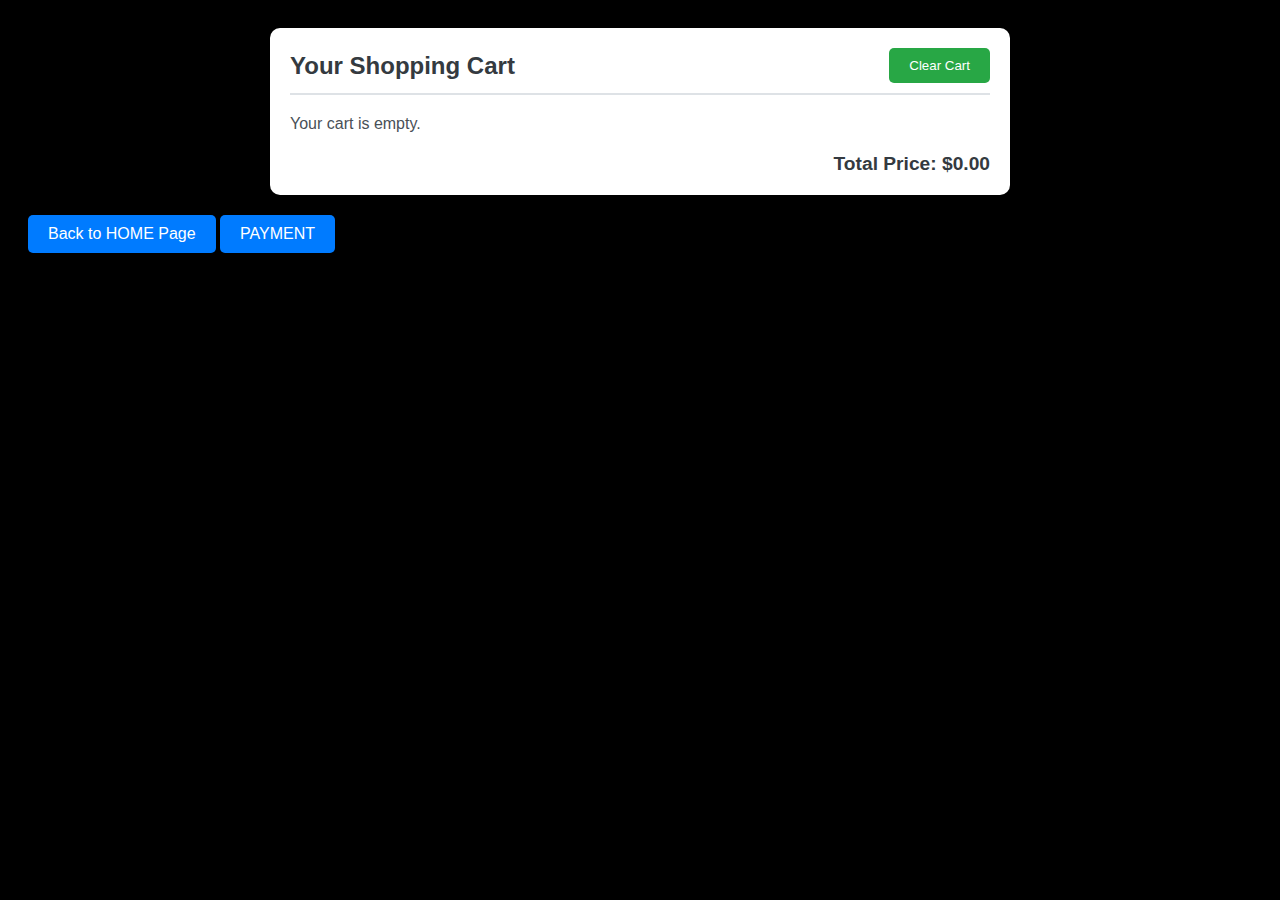
<file: AddToCart.html>
<!DOCTYPE html>
<html lang="en">
<head>
    <meta charset="UTF-8">
    <meta name="viewport" content="width=device-width, initial-scale=1.0">
    <title>Shopping Cart</title>
    <style>
        body {
            font-family: 'Segoe UI', Tahoma, Geneva, Verdana, sans-serif;
            background-color: black;
            color: #495057;
            padding: 20px;
        }

        .cart-container {
            max-width: 700px;
            margin: 0 auto;
            background-color: #fff;
            padding: 20px;
            border-radius: 10px;
            box-shadow: 0 4px 10px rgba(0, 0, 0, 0.1);
        }

        .cart-header {
            display: flex;
            justify-content: space-between;
            align-items: center;
            margin-bottom: 20px;
            border-bottom: 2px solid #dee2e6;
            padding-bottom: 10px;
        }

        .cart-header h2 {
            margin: 0;
            font-size: 1.5em;
            color: #343a40;
        }

        .cart-header button {
            background-color: #28a745;
            color: #fff;
            border: none;
            padding: 10px 20px;
            cursor: pointer;
            border-radius: 5px;
            transition: background-color 0.3s;
        }

        .cart-header button:hover {
            background-color: #218838;
        }

        .cart-item {
            display: flex;
            justify-content: space-between;
            align-items: center;
            padding: 15px 0;
            border-bottom: 1px solid #ced4da;
        }

        .cart-item:last-child {
            border-bottom: none;
        }

        .cart-item img {
            max-width: 80px;
            border-radius: 5px;
            margin-right: 15px;
        }

        .cart-item-details {
            flex-grow: 1;
        }

        .cart-item-details h4 {
            margin: 0;
            font-size: 1.1em;
            color: #495057;
        }

        .cart-item-details p {
            margin: 5px 0 0;
            font-size: 0.9em;
            color: #6c757d;
        }

        .cart-item-actions {
            text-align: right;
            display: flex;
            align-items: center;
        }

        .cart-item-actions button {
            background-color: #dc3545;
            color: #fff;
            border: none;
            padding: 8px 12px;
            cursor: pointer;
            border-radius: 5px;
            transition: background-color 0.3s;
            margin-left: 10px;
        }

        .cart-item-actions button:hover {
            background-color: #c82333;
        }

        .quantity-selector {
            width: 50px;
            padding: 5px;
            font-size: 1em;
            margin-right: 10px;
        }

        .total-price-container {
            text-align: right;
            margin-top: 20px;
        }

        .total-price-container h3 {
            margin: 0;
            font-size: 1.2em;
            color: #343a40;
        }

        .back-button {
            display: inline-block;
            margin-top: 20px;
            padding: 10px 20px;
            background-color: #007bff;
            color: #fff;
            text-decoration: none;
            border-radius: 5px;
            text-align: center;
            transition: background-color 0.3s;
        }

        .back-button:hover {
            background-color: #0056b3;
        }
        .payment {
            display: inline-block;
            margin-top: 20px;
            padding: 10px 20px;
            background-color: #007bff;
            color: #fff;
            text-decoration: none;
            border-radius: 5px;
            text-align: center;
            transition: background-color 0.3s;
        }

        .payment:hover {
            background-color: #0056b3;
        }
    </style>
</head>
<body>
    <div class="cart-container">
        <div class="cart-header">
            <h2>Your Shopping Cart</h2>
            <button onclick="clearCart()">Clear Cart</button>
        </div>
        <div class="cart-items"></div>
        <div class="total-price-container">
            <h3>Total Price: $<span id="total-price">0.00</span></h3>
        </div>
    </div>

    <a href="index.html" class="back-button">Back to HOME Page</a>
    <a href="payment.html" class="payment">PAYMENT</a>

    <script>
        function loadCart() {
            const cart = JSON.parse(localStorage.getItem('pro')) || [];
            const cartItemsContainer = document.querySelector('.cart-items');
            const totalPriceElement = document.getElementById('total-price');
            cartItemsContainer.innerHTML = '';

            if (cart.length === 0) {
                cartItemsContainer.innerHTML = '<p>Your cart is empty.</p>';
                totalPriceElement.textContent = '0.00';
                return;
            }

            let totalPrice = 0;

            cart.forEach((product, index) => {
                const cartItem = document.createElement('div');
                cartItem.className = 'cart-item';

                const productImage = document.createElement('img');
                productImage.src = product.image;
                productImage.alt = product.name;

                const productDetails = document.createElement('div');
                productDetails.className = 'cart-item-details';

                const productName = document.createElement('h4');
                productName.textContent = product.name;

                const productPrice = document.createElement('p');
                productPrice.className = 'product-price';
                productPrice.textContent = `Price: $${(product.price * (product.quantity || 1)).toFixed(2)}`;

                const productActions = document.createElement('div');
                productActions.className = 'cart-item-actions';

                const quantityInput = document.createElement('input');
                quantityInput.type = 'number';
                quantityInput.value = product.quantity || 1;
                quantityInput.min = 1;
                quantityInput.className = 'quantity-selector';
                quantityInput.addEventListener('input', () => updateQuantity(index, quantityInput.value));

                const deleteButton = document.createElement('button');
                deleteButton.textContent = 'Delete';
                deleteButton.addEventListener('click', () => deleteProduct(index));

                productDetails.appendChild(productName);
                productDetails.appendChild(productPrice);
                productActions.appendChild(quantityInput);
                productActions.appendChild(deleteButton);

                cartItem.appendChild(productImage);
                cartItem.appendChild(productDetails);
                cartItem.appendChild(productActions);

                cartItemsContainer.appendChild(cartItem);

                totalPrice += product.price * (product.quantity || 1);
            });

            totalPriceElement.textContent = totalPrice.toFixed(2);
        }

        function updateQuantity(index, newQuantity) {
            let cart = JSON.parse(localStorage.getItem('pro')) || [];
            cart[index].quantity = parseInt(newQuantity);
            localStorage.setItem('pro', JSON.stringify(cart));
            loadCart();
        }

        function deleteProduct(index) {
            let cart = JSON.parse(localStorage.getItem('pro')) || [];
            cart.splice(index, 1);
            localStorage.setItem('pro', JSON.stringify(cart));
            loadCart();
        }

        function clearCart() {
            localStorage.removeItem('pro');
            loadCart();
        }

        loadCart();
    </script>
</body>
</html>
</file>
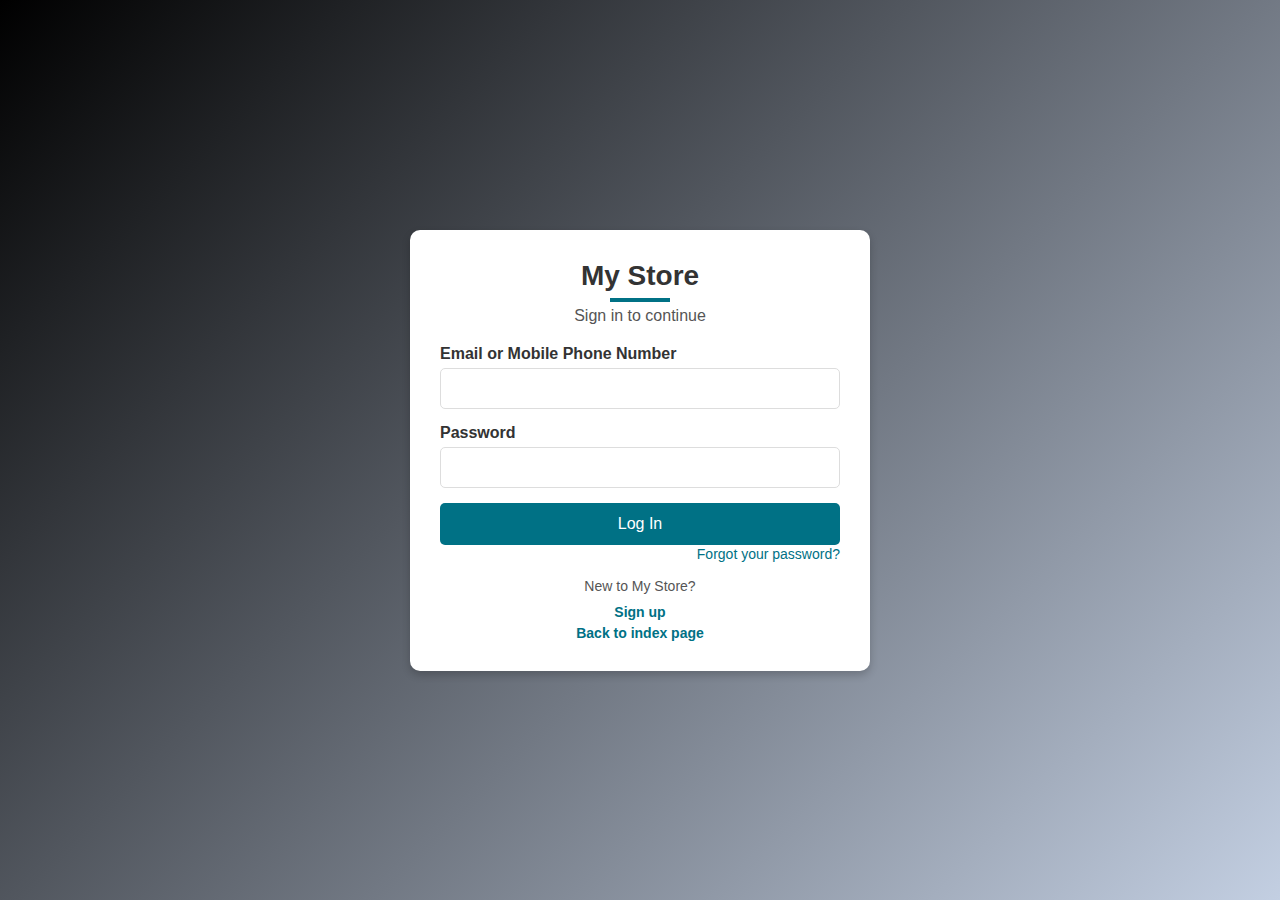
<file: login.html>
<!DOCTYPE html>
<html lang="en">
<head>
    <meta charset="UTF-8">
    <meta name="viewport" content="width=device-width, initial-scale=1.0">
    <title>Login - My Store</title>
    <style>
        body {
            font-family: Arial, sans-serif;
            background: linear-gradient(135deg, #000, #c3cfe2);
            display: flex;
            justify-content: center;
            align-items: center;
            height: 100vh;
            margin: 0;
        }

        .login-container {
            background: white;
            padding: 30px;
            border-radius: 10px;
            box-shadow: 0 4px 8px rgba(0, 0, 0, 0.2);
            width: 100%;
            max-width: 400px;
            animation: fadeIn 1s ease-in-out;
        }

        .login-header h1 {
            margin: 0;
            font-size: 28px;
            color: #333;
            text-align: center;
            position: relative;
            padding-bottom: 10px;
        }

        .login-header h1::after {
            content: '';
            display: block;
            width: 60px;
            height: 4px;
            background-color: #007185;
            position: absolute;
            bottom: 0;
            left: 50%;
            transform: translateX(-50%);
        }

        .login-header p {
            margin: 5px 0 20px;
            color: #555;
            text-align: center;
        }

        form label {
            display: block;
            margin-bottom: 5px;
            font-weight: bold;
            color: #333;
        }

        form input {
            width: 100%;
            padding: 12px;
            margin-bottom: 15px;
            border: 1px solid #ddd;
            border-radius: 5px;
            box-sizing: border-box;
            transition: border-color 0.3s ease;
        }

        form input:focus {
            border-color: #007185;
            outline: none;
        }

        form button {
            width: 100%;
            padding: 12px;
            background-color: #007185;
            border: none;
            border-radius: 5px;
            font-size: 16px;
            color: white;
            cursor: pointer;
            transition: background-color 0.3s ease;
        }

        form button:hover {
            background-color: #005a73;
        }

        .forgot-password {
            text-align: right;
            margin-bottom: 15px;
        }

        .forgot-password a {
            color: #007185;
            text-decoration: none;
            font-size: 14px;
        }

        .forgot-password a:hover {
            text-decoration: underline;
        }

        .create-account {
            text-align: center;
        }

        .create-account p {
            margin-bottom: 10px;
            font-size: 14px;
            color: #555;
        }

        .create-account a {
            color: #007185;
            text-decoration: none;
            font-weight: bold;
            font-size: 14px;
            display: block;
            margin-top: 5px;
        }

        .create-account a:hover {
            text-decoration: underline;
        }

        @keyframes fadeIn {
            from {
                opacity: 0;
                transform: translateY(20px);
            }
            to {
                opacity: 1;
                transform: translateY(0);
            }
        }
    </style>
</head>
<body>
    <div class="login-container">
        <div class="login-header">
            <h1>My Store</h1>
            <p>Sign in to continue</p>
        </div>
        <form id="login-form">
            <label for="email">Email or Mobile Phone Number</label>
            <input type="text" id="email" name="email" required>

            <label for="password">Password</label>
            <input type="password" id="password" name="password" required>

            <button type="submit">Log In</button>

            <div class="forgot-password">
                <a href="#">Forgot your password?</a>
            </div>
        </form>
        <div class="create-account">
            <p>New to My Store?</p>
            <a href="sign.html">Sign up</a>
            <a href="index.html">Back to index page</a>
        </div>
    </div>
    <script>
        document.getElementById('login-form').addEventListener('submit', function(event) {
            event.preventDefault();
            // Placeholder for authentication logic
            const email = document.getElementById('email').value;
            const password = document.getElementById('password').value;

            if (email && password) {
                localStorage.setItem('userEmail', email);
                localStorage.setItem('userPassword', password);
                alert('Login successful! Your credentials have been saved.');
            } else {
                alert('Please enter both email and password.');
            }
        });
    </script>
</body>
</html>
</file>
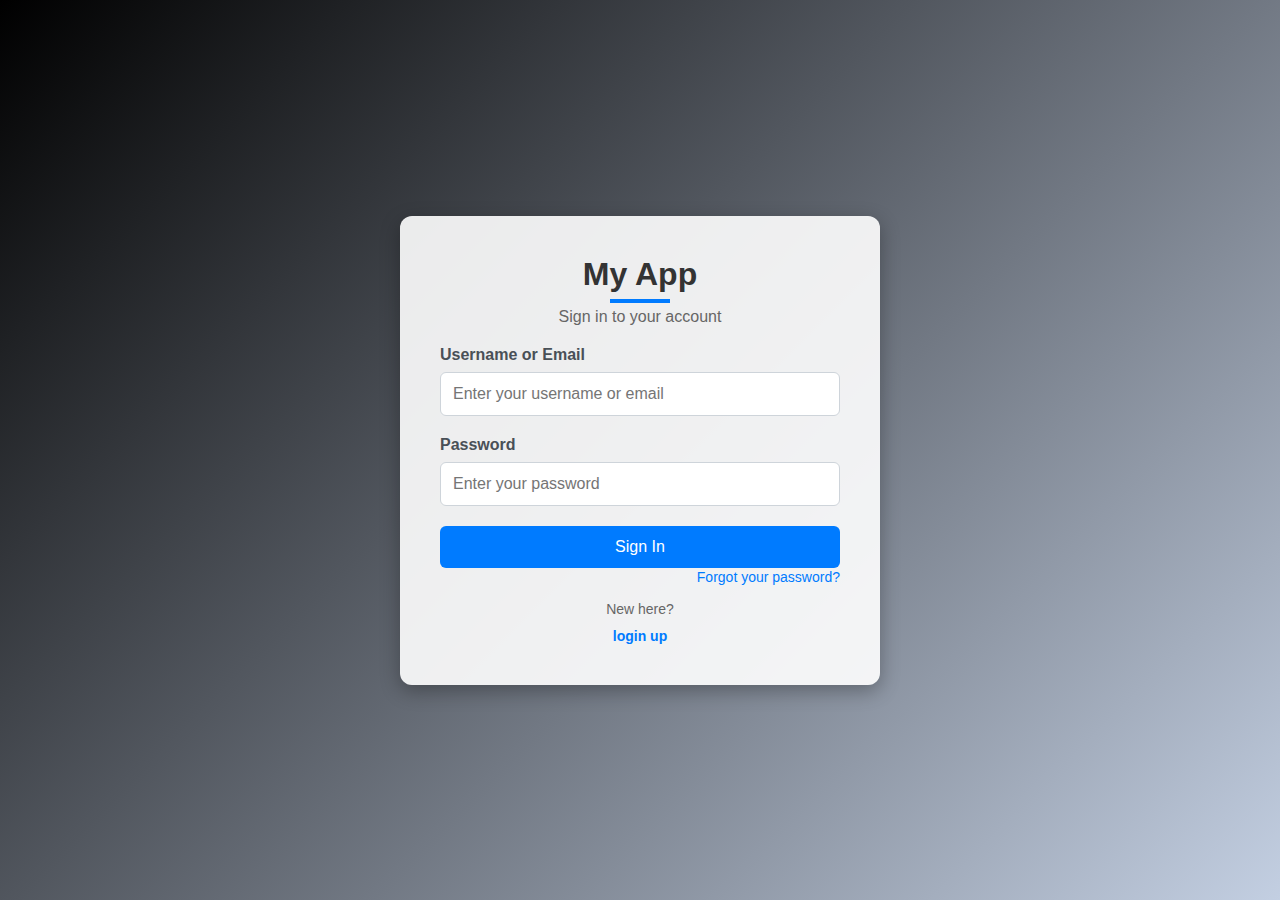
<file: sign.html>
<!DOCTYPE html>
<html lang="en">
<head>
    <meta charset="UTF-8">
    <meta name="viewport" content="width=device-width, initial-scale=1.0">
    <title>Sign In - My App</title>
    <style>
        body {
            font-family: Arial, sans-serif;
            background-size: cover;
            background: linear-gradient(135deg, #000, #c3cfe2);
            display: flex;
            justify-content: center;
            align-items: center;
            height: 100vh;
            margin: 0;
        }

        .signin-container {
            background: rgba(255, 255, 255, 0.9); /* White background with some transparency */
            padding: 40px;
            border-radius: 12px;
            box-shadow: 0 6px 20px rgba(0, 0, 0, 0.3);
            width: 100%;
            max-width: 400px;
            animation: fadeIn 1s ease-in-out;
            position: relative;
        }

        .signin-header h1 {
            margin: 0;
            font-size: 32px;
            color: #333;
            text-align: center;
            position: relative;
            padding-bottom: 10px;
        }

        .signin-header h1::after {
            content: '';
            display: block;
            width: 60px;
            height: 4px;
            background-color: #007bff;
            position: absolute;
            bottom: 0;
            left: 50%;
            transform: translateX(-50%);
        }

        .signin-header p {
            margin: 5px 0 20px;
            color: #666;
            text-align: center;
        }

        .input-group {
            margin-bottom: 20px;
        }

        .input-group label {
            display: block;
            margin-bottom: 8px;
            font-weight: bold;
            color: #495057;
        }

        .input-group input {
            width: 100%;
            padding: 12px;
            border: 1px solid #ced4da;
            border-radius: 6px;
            font-size: 16px;
            box-sizing: border-box;
            transition: border-color 0.3s ease, box-shadow 0.3s ease;
        }

        .input-group input:focus {
            border-color: #007bff;
            box-shadow: 0 0 8px rgba(0, 123, 255, 0.3);
            outline: none;
        }

        .error-message {
            color: #dc3545;
            font-size: 14px;
            margin-top: 5px;
        }

        button {
            width: 100%;
            padding: 12px;
            background-color: #007bff;
            border: none;
            border-radius: 6px;
            color: white;
            font-size: 16px;
            cursor: pointer;
            transition: background-color 0.3s ease, transform 0.2s ease;
        }

        button:hover {
            background-color: #0056b3;
            transform: translateY(-2px);
        }

        button:active {
            transform: translateY(1px);
        }

        .forgot-password {
            text-align: right;
            margin-bottom: 15px;
        }

        .forgot-password a {
            color: #007bff;
            text-decoration: none;
            font-size: 14px;
            transition: color 0.3s ease;
        }

        .forgot-password a:hover {
            color: #0056b3;
            text-decoration: underline;
        }

        .create-account {
            text-align: center;
        }

        .create-account p {
            margin-bottom: 10px;
            font-size: 14px;
            color: #666;
        }

        .create-account a {
            color: #007bff;
            text-decoration: none;
            font-weight: bold;
            font-size: 14px;
            transition: color 0.3s ease;
        }

        .create-account a:hover {
            color: #0056b3;
            text-decoration: underline;
        }

        @keyframes fadeIn {
            from {
                opacity: 0;
                transform: translateY(20px);
            }
            to {
                opacity: 1;
                transform: translateY(0);
            }
        }
    </style>
</head>
<body>
    <div class="signin-container">
        <div class="signin-header">
            <h1>My App</h1>
            <p>Sign in to your account</p>
        </div>
        <form id="signin-form">
            <div class="input-group">
                <label for="username">Username or Email</label>
                <input type="text" id="username" name="username" placeholder="Enter your username or email" required>
                <div class="error-message" id="username-error"></div>
            </div>

            <div class="input-group">
                <label for="password">Password</label>
                <input type="password" id="password" name="password" placeholder="Enter your password" required>
                <div class="error-message" id="password-error"></div>
            </div>

            <button type="submit">Sign In</button>

            <div class="forgot-password">
                <a href="#">Forgot your password?</a>
            </div>
        </form>
        <div class="create-account">
            <p>New here?</p>
            <a href="login.html">login up</a>
        </div>
    </div>
    <script>
        document.getElementById('signin-form').addEventListener('submit', function(event) {
            event.preventDefault();
            
            const username = document.getElementById('username').value.trim();
            const password = document.getElementById('password').value.trim();

            let isValid = true;

            // Clear previous error messages
            document.getElementById('username-error').textContent = '';
            document.getElementById('password-error').textContent = '';

            if (username === '') {
                document.getElementById('username-error').textContent = 'Username or email is required.';
                isValid = false;
            }

            if (password === '') {
                document.getElementById('password-error').textContent = 'Password is required.';
                isValid = false;
            }

            if (isValid) {
                localStorage.setItem('username', username);
                localStorage.setItem('password', password);

                alert('Signing in and storing credentials in local storage...');
            }
        });
    </script>
</body>
</html>
</file>
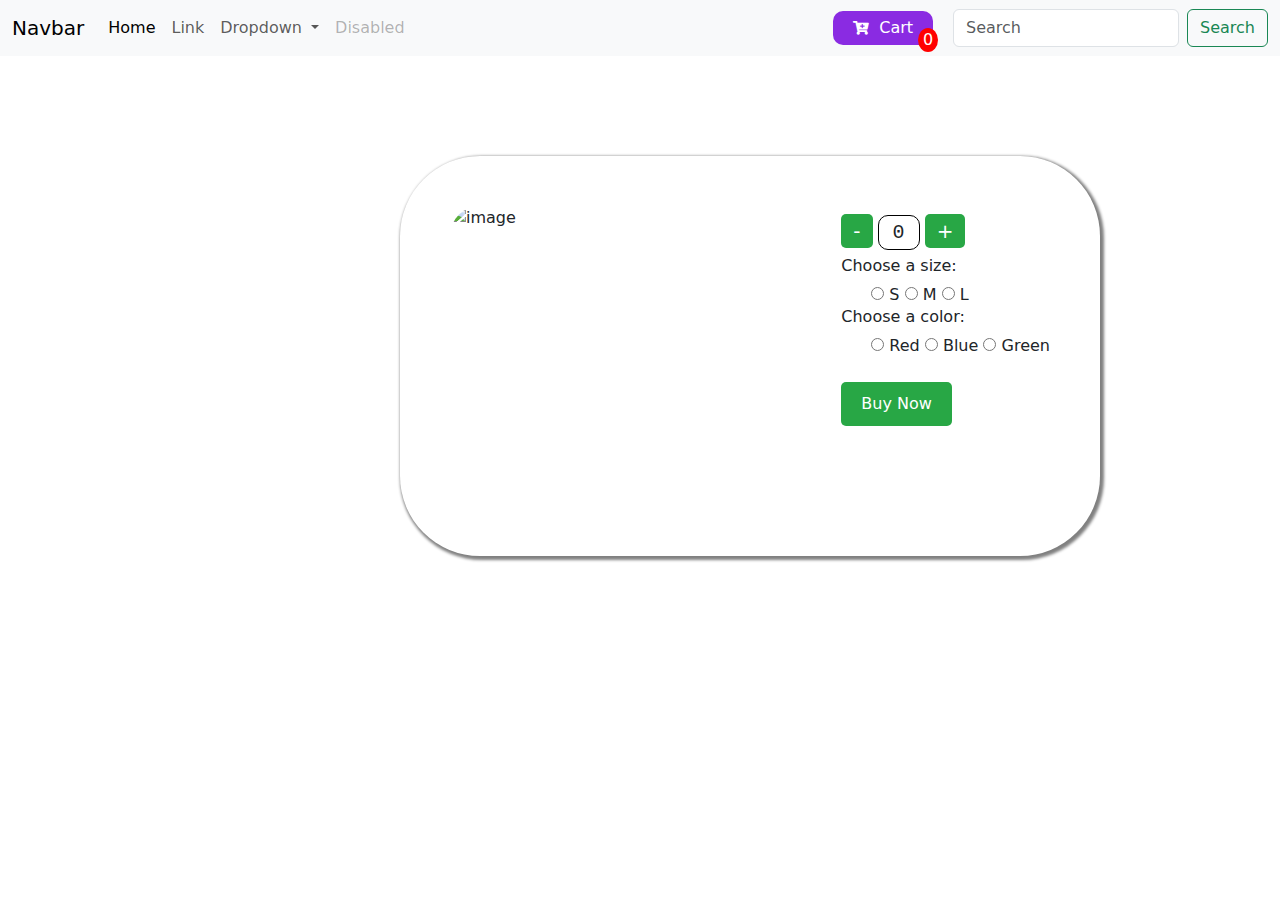
<file: singleProduct.html>
<!DOCTYPE html>
<html lang="en">
  <head>
    <meta charset="UTF-8" />
    <meta name="viewport" content="width=device-width, initial-scale=1.0" />
    <title>single-Product</title>
    <link
      href="https://cdn.jsdelivr.net/npm/bootstrap@5.3.3/dist/css/bootstrap.min.css"
      rel="stylesheet"
      integrity="sha384-QWTKZyjpPEjISv5WaRU9OFeRpok6YctnYmDr5pNlyT2bRjXh0JMhjY6hW+ALEwIH"
      crossorigin="anonymous"
    />
    <script
      src="https://cdn.jsdelivr.net/npm/bootstrap@5.3.3/dist/js/bootstrap.bundle.min.js"
      integrity="sha384-YvpcrYf0tY3lHB60NNkmXc5s9fDVZLESaAA55NDzOxhy9GkcIdslK1eN7N6jIeHz"
      crossorigin="anonymous"
    ></script>
    <link
      rel="stylesheet"
      href="https://cdnjs.cloudflare.com/ajax/libs/font-awesome/5.15.4/css/all.min.css"
      integrity="sha512-1ycn6IcaQQ40/MKBW2W4Rhis/DbILU74C1vSrLJxCq57o941Ym01SwNsOMqvEBFlcgUa6xLiPY/NS5R+E6ztJQ=="
      crossorigin="anonymous"
      referrerpolicy="no-referrer"
    />
    <style>
      * {
        margin: 0;
        padding: 0;
        box-sizing: border-box;
      }

      /* navbar */

      .cart {
        margin-right: 20px;
        background: blueviolet;
        padding: 5px 20px;
        border: none;
        border-radius: 10px;
      }
      .cart a {
        text-decoration: none;
        color: white;
      }
      .cart i {
        font-size: 14px;
        margin-right: 10px;
      }
      .cart {
        position: relative;
      }
      .cart span {
        position: absolute;
        background-color: red;
        width: 20px;
        height: 2 0px;
        display: flex;
        justify-content: center;
        align-items: center;
        border-radius: 50%;
        color: #fff;
        top: 50%;
        right: -5px;
      }
      /* main */
      .card {
        padding: 50px;
        margin: 100px;
        margin-left: 400px;
        height: 400px;
        width: 700px;
        border: none;
        border-radius: 80px;
        box-shadow: 2px 2px 3px 2px gray;
      }
      img {
        height: 300px;
        width: 280px;
        float: left;
        border-radius: 30px;
      }
      .text {
        float: right;
      }

      #dectement {
        border: none;
        background-color: #28a745;
        /* padding: 5px 10px; */
        padding: 2px 12px;
        color: white;
        font-size: 20px;
        cursor: pointer;
        border-radius: 5px;
      }
      #quantity {
        font-size: 20px;
        border: 1px solid black;
        padding: 5px 14px;
        border-radius: 10px;
      }
      #increment {
        border: none;
        background-color: #28a745;
        /* padding: 5px 10px; */
        padding: 2px 10px;
        color: white;
        font-size: 20px;
        cursor: pointer;
        border-radius: 5px;
      }
      #dectement,
      #increment {
        padding: 2px 12px;
        background-color: #28a745;
        color: white;
        border: none;
        border-radius: 5px;
        cursor: pointer;
      }
      #buyNowButton {
        background-color: #28a745;
        color: white;
        border: none;
        padding: 10px 20px;
        font-size: 16px;
        cursor: pointer;
        border-radius: 5px;
      }

      #buyNowButton:hover {
        background-color: #218838;
      }
      #addtocart {
        background-color: #28a745;
        color: white;
        border: none;
        padding: 10px 20px;
        font-size: 16px;
        cursor: pointer;
        border-radius: 5px;
      }

      #addtocart:hover {
        background-color: #218838;
      }
    </style>
  </head>
  <body>
    <!-- navbar -->
    <nav class="navbar navbar-expand-lg bg-body-tertiary">
      <div class="container-fluid">
        <a class="navbar-brand" href="#">Navbar</a>
        <button
          class="navbar-toggler"
          type="button"
          data-bs-toggle="collapse"
          data-bs-target="#navbarSupportedContent"
          aria-controls="navbarSupportedContent"
          aria-expanded="false"
          aria-label="Toggle navigation"
        >
          <span class="navbar-toggler-icon"></span>
        </button>
        <div class="collapse navbar-collapse" id="navbarSupportedContent">
          <ul class="navbar-nav me-auto mb-2 mb-lg-0">
            <li class="nav-item">
              <a class="nav-link active" aria-current="page" href="#">Home</a>
            </li>
            <li class="nav-item">
              <a class="nav-link" href="#">Link</a>
            </li>
            <li class="nav-item dropdown">
              <a
                class="nav-link dropdown-toggle"
                href="#"
                role="button"
                data-bs-toggle="dropdown"
                aria-expanded="false"
              >
                Dropdown
              </a>
              <ul class="dropdown-menu">
                <li><a class="dropdown-item" href="#">Action</a></li>
                <li><a class="dropdown-item" href="#">Another action</a></li>
                <li><hr class="dropdown-divider" /></li>
                <li>
                  <a class="dropdown-item" href="#">Something else here</a>
                </li>
              </ul>
            </li>
            <li class="nav-item">
              <a class="nav-link disabled" aria-disabled="true">Disabled</a>
            </li>
          </ul>
          <div class="cart">
            <a href="AddToCart.html"><i class="fas fa-cart-plus"></i>Cart</a>
            <span style="color: white">0</span>
          </div>
          <form class="d-flex" role="search">
            <input
              class="form-control me-2"
              type="search"
              placeholder="Search"
              aria-label="Search"
            />
            <button class="btn btn-outline-success" type="submit">
              Search
            </button>
          </form>
        </div>
      </div>
    </nav>

    <!-- single product -->

    <div class="card">
      <div class="product_data">
        <div class="img">
          <img id="image" alt="image" />
        </div>
        <div class="text">
          <h3 id="name" style="color: rebeccapurple"></h3>
          <h5 id="price"></h5>
          <!-- inc and dec -->
          <button id="dectement">-</button>
          <samp id="quantity">0</samp>
          <button id="increment">+</button>
          <br />
          <!-- total price -->
          <h6 id="pricetotal"></h6>
          <!-- size -->
          <h6>Choose a size:</h6>
          <label style="margin-left: 30px">
            <input type="radio" name="size" value="Small" /> S
          </label>
          <label> <input type="radio" name="size" value="Medium" /> M </label>
          <label> <input type="radio" name="size" value="Large" /> L </label>
          <!-- color choise -->
          <h6>Choose a color:</h6>
          <label style="margin-left: 30px">
            <input type="radio" name="color" value="Red" /> Red
          </label>
          <label> <input type="radio" name="color" value="Blue" /> Blue </label>
          <label>
            <input type="radio" name="color" value="Green" /> Green
          </label>
          <br />
          <br />
          <!-- buy button -->
          <button id="buyNowButton">Buy Now</button>
          <!-- <button id="addtocart">Add To Cart</button> -->
        </div>
      </div>
    </div>

    <script src="singleProduct.js"></script>
  </body>
</html>
</file>
